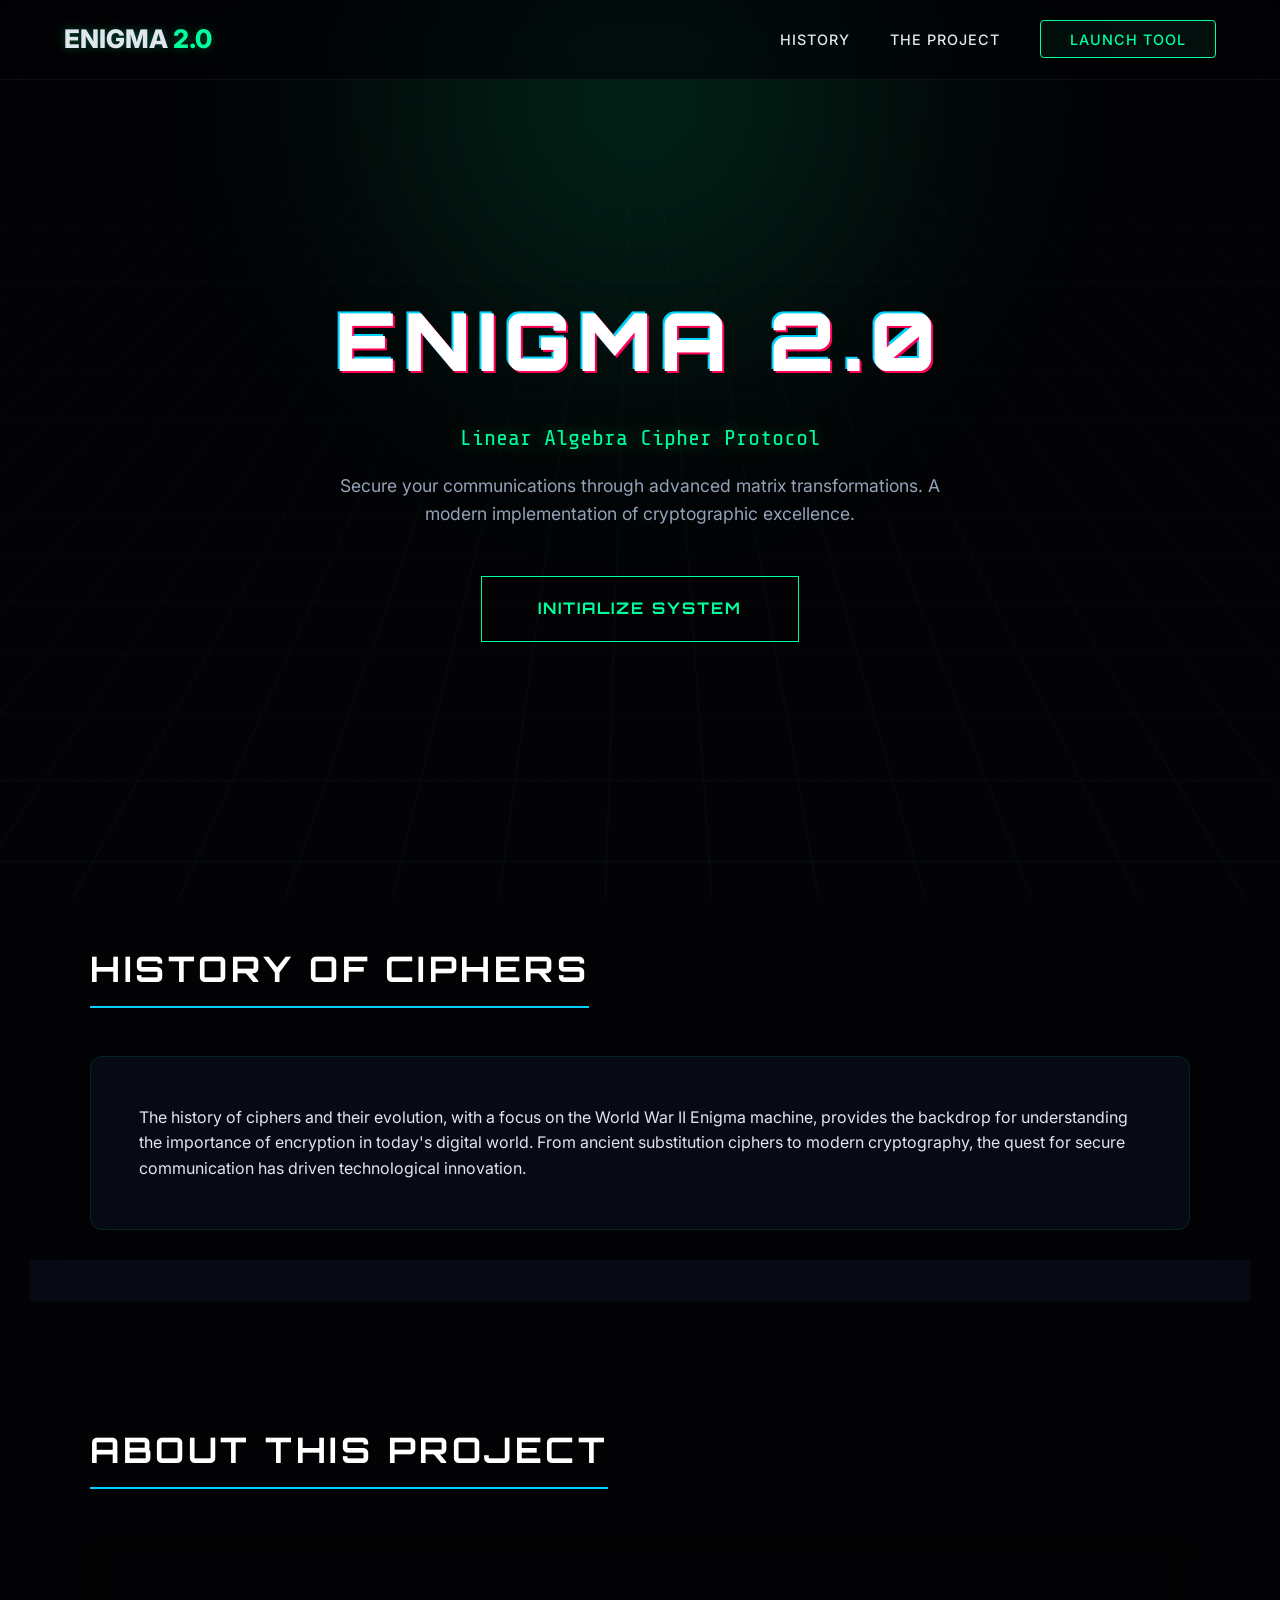
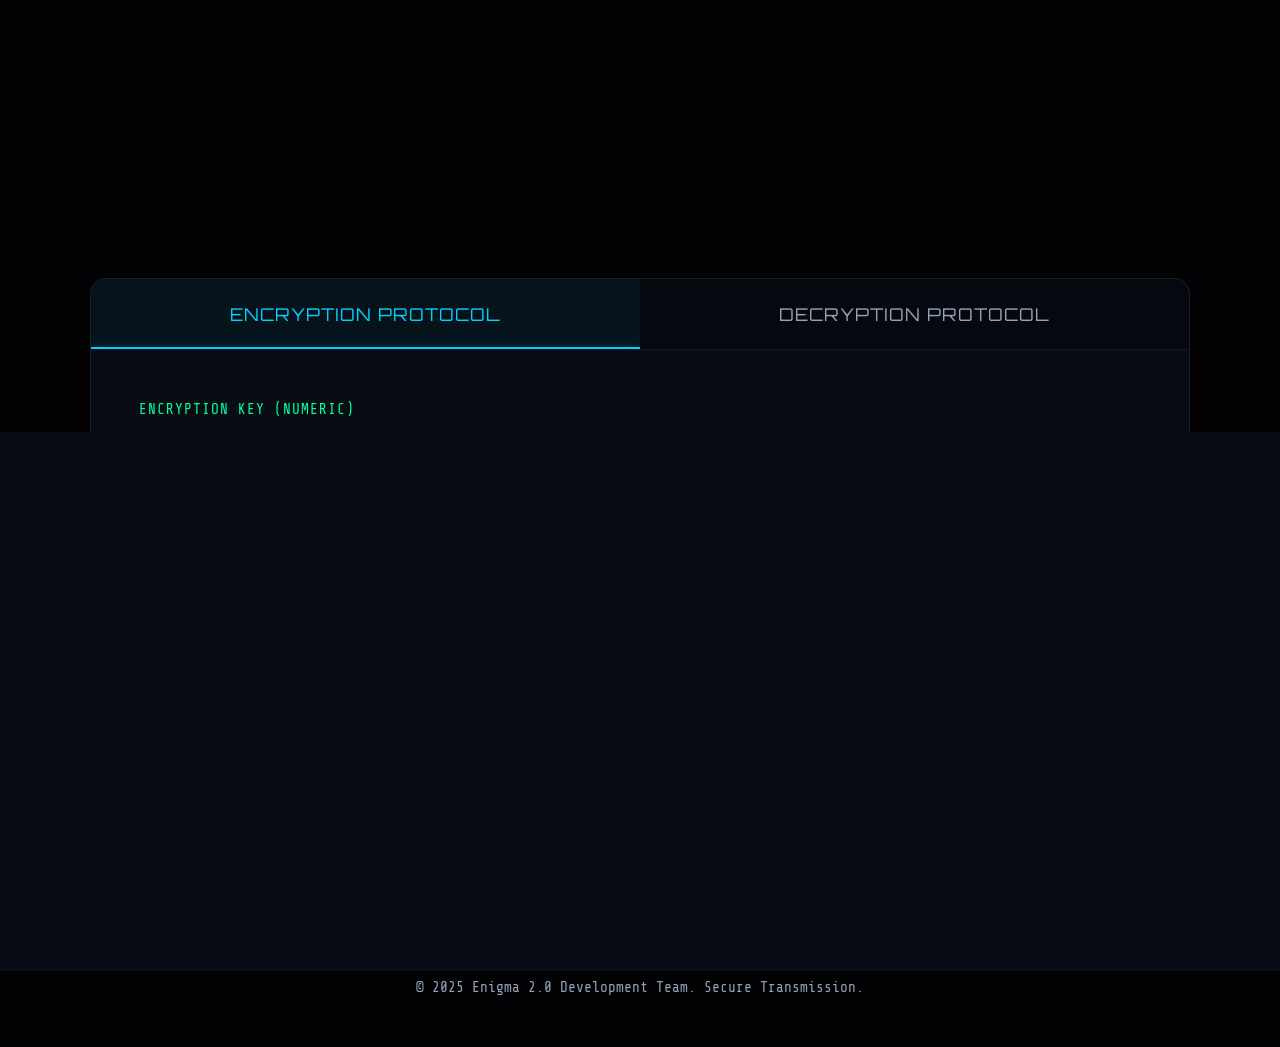
<file: index.html>
<!DOCTYPE html>
<html lang="en">

<head>
    <meta charset="UTF-8">
    <meta name="viewport" content="width=device-width, initial-scale=1.0">
    <title>Enigma 2.0 | Advanced Encryption</title>
    <meta name="description"
        content="Enigma 2.0 - A modern cipher tool based on linear algebra and matrix transformations for secure communications.">
    <link rel="preconnect" href="https://fonts.googleapis.com">
    <link rel="preconnect" href="https://fonts.gstatic.com" crossorigin>
    <link
        href="https://fonts.googleapis.com/css2?family=Orbitron:wght@400;500;700;900&family=Share+Tech+Mono&family=Inter:wght@300;400;600&display=swap"
        rel="stylesheet">
    <link rel="stylesheet" href="static/style.css">
</head>

<body>
    <div class="background-effects">
        <div class="glow-orb"></div>
        <div class="grid-lines"></div>
    </div>

    <nav class="navbar">
        <div class="logo">ENIGMA <span class="accent">2.0</span></div>
        <ul class="nav-links">
            <li><a href="#about">HISTORY</a></li>
            <li><a href="#project">THE PROJECT</a></li>
            <li><a href="#tool" class="cta-btn">LAUNCH TOOL</a></li>
        </ul>
    </nav>

    <header class="hero">
        <div class="hero-content">
            <h1 class="glitch" data-text="ENIGMA 2.0">ENIGMA 2.0</h1>
            <p class="subtitle">Linear Algebra Cipher Protocol</p>
            <p class="description">Secure your communications through advanced matrix transformations. A modern
                implementation of cryptographic excellence.</p>
            <a href="#tool" class="start-btn">INITIALIZE SYSTEM</a>
        </div>
    </header>

    <main>
        <section id="about" class="section">
            <div class="container">
                <h2>History of Ciphers</h2>
                <div class="card">
                    <p>The history of ciphers and their evolution, with a focus on the World War II Enigma machine,
                        provides the backdrop for understanding the importance of encryption in today's digital world.
                        From ancient substitution ciphers to modern cryptography, the quest for secure communication has
                        driven technological innovation.</p>
                </div>
            </div>
        </section>

        <section id="project" class="section">
            <div class="container">
                <h2>About This Project</h2>
                <div class="card">
                    <p>This project explores the development of "Enigma 2.0," a ciphering tool based on linear algebra
                        that employs matrix transformations to encode and decode messages. It simplifies complex
                        mathematical operations into an accessible, user-friendly interface.</p>
                </div>
            </div>
        </section>

        <section id="tool" class="section tool-section">
            <div class="container">
                <div class="tool-container">
                    <div class="tabs">
                        <button class="tab-btn active" onclick="switchTab('encrypt')">ENCRYPTION PROTOCOL</button>
                        <button class="tab-btn" onclick="switchTab('decrypt')">DECRYPTION PROTOCOL</button>
                    </div>

                    <div id="encrypt-panel" class="panel active">
                        <div class="input-group">
                            <label for="enc-key">ENCRYPTION KEY (NUMERIC)</label>
                            <input type="number" id="enc-key" placeholder="Enter a secret number (e.g., 5)"
                                class="cyber-input">
                        </div>
                        <div class="input-group">
                            <label for="enc-message">MESSAGE DATA</label>
                            <textarea id="enc-message" placeholder="Enter message content here..."
                                class="cyber-input"></textarea>
                        </div>
                        <button onclick="encrypt()" class="action-btn">ENCRYPT DATA</button>

                        <div class="result-area hidden" id="enc-result">
                            <div class="output-block">
                                <h4>ENCRYPTED OUTPUT STREAM:</h4>
                                <div class="code-box" id="enc-output-text"></div>
                                <button class="copy-btn" onclick="copyToClipboard('enc-output-text')">COPY TO
                                    CLIPBOARD</button>
                            </div>
                            <div class="output-block">
                                <h4>H-VECTOR VALUES (REQUIRED FOR DECRYPTION):</h4>
                                <div class="code-box" id="enc-output-h"></div>
                                <button class="copy-btn" onclick="copyToClipboard('enc-output-h')">COPY TO
                                    CLIPBOARD</button>
                            </div>
                        </div>
                    </div>

                    <div id="decrypt-panel" class="panel">
                        <div class="input-group">
                            <label for="dec-key">DECRYPTION KEY</label>
                            <input type="number" id="dec-key" placeholder="Enter the source encryption key"
                                class="cyber-input">
                        </div>
                        <div class="input-group">
                            <label for="dec-text">ENCRYPTED DATA</label>
                            <textarea id="dec-text" placeholder="Paste encrypted string..."
                                class="cyber-input"></textarea>
                        </div>
                        <div class="input-group">
                            <label for="dec-h">H-VECTOR VALUES</label>
                            <input type="text" id="dec-h" placeholder="Paste H values (e.g., 0 0 1)"
                                class="cyber-input">
                        </div>
                        <button onclick="decrypt()" class="action-btn">DECRYPT DATA</button>

                        <div class="result-area hidden" id="dec-result">
                            <div class="output-block">
                                <h4>DECRYPTED MESSAGE CONTENT:</h4>
                                <div class="code-box" id="dec-output-text"></div>
                            </div>
                        </div>
                    </div>
                </div>
            </div>
        </section>
    </main>

    <footer>
        <p>&copy; 2025 Enigma 2.0 Development Team. Secure Transmission.</p>
    </footer>

    <script src="cipher.js"></script>
    <script>
        function switchTab(mode) {
            document.querySelectorAll('.tab-btn').forEach(b => b.classList.remove('active'));
            document.querySelectorAll('.panel').forEach(p => p.classList.remove('active'));

            if (mode === 'encrypt') {
                document.querySelector('.tab-btn:first-child').classList.add('active');
                document.getElementById('encrypt-panel').classList.add('active');
            } else {
                document.querySelector('.tab-btn:last-child').classList.add('active');
                document.getElementById('decrypt-panel').classList.add('active');
            }
        }

        function encrypt() {
            const key = parseInt(document.getElementById('enc-key').value);
            const message = document.getElementById('enc-message').value;

            if (!key && key !== 0 || !message) {
                alert('Please fill in all fields');
                return;
            }

            const btn = document.querySelector('#encrypt-panel .action-btn');
            const originalText = btn.innerText;
            btn.innerText = 'PROCESSING...';
            btn.disabled = true;

            try {
                // Call local cipher function instead of API
                const result = encryptMessage(key, message);

                document.getElementById('enc-result').classList.remove('hidden');
                document.getElementById('enc-output-text').innerText = result.encrypted;
                document.getElementById('enc-output-h').innerText = result.hValues.join(' ');
            } catch (e) {
                alert('Encryption failed: ' + e.message);
            } finally {
                btn.innerText = originalText;
                btn.disabled = false;
            }
        }

        function decrypt() {
            const key = parseInt(document.getElementById('dec-key').value);
            const encrypted_text = document.getElementById('dec-text').value;
            const h_values = document.getElementById('dec-h').value;

            if (!key && key !== 0 || !encrypted_text || !h_values) {
                alert('Please fill in all fields');
                return;
            }

            const btn = document.querySelector('#decrypt-panel .action-btn');
            const originalText = btn.innerText;
            btn.innerText = 'PROCESSING...';
            btn.disabled = true;

            try {
                // Call local cipher function instead of API
                const decrypted = decryptMessage(key, encrypted_text, h_values);

                document.getElementById('dec-result').classList.remove('hidden');
                document.getElementById('dec-output-text').innerText = decrypted;
            } catch (e) {
                alert('Decryption failed: ' + e.message);
            } finally {
                btn.innerText = originalText;
                btn.disabled = false;
            }
        }

        function copyToClipboard(elementId) {
            const text = document.getElementById(elementId).innerText;
            navigator.clipboard.writeText(text);
            const btn = document.querySelector(`button[onclick="copyToClipboard('${elementId}')"]`);
            const originalText = btn.innerText;
            btn.innerText = 'COPIED!';
            setTimeout(() => btn.innerText = originalText, 2000);
        }
    </script>
</body>

</html>
</file>
<file: static/style.css>
:root {
    --bg-color: #030305;
    --card-bg: rgba(10, 15, 30, 0.6);
    --card-border: 1px solid rgba(0, 255, 157, 0.1);
    --primary-color: #00ff9d;
    /* Cyan/Green Neon */
    --secondary-color: #00d2ff;
    /* Electric Blue */
    --accent-color: #ff0055;
    /* Cyber Pink */
    --text-color: #e0e6ed;
    --text-muted: #94a3b8;
    --glow-primary: 0 0 15px rgba(0, 255, 157, 0.4);
    --glow-secondary: 0 0 15px rgba(0, 210, 255, 0.4);

    --font-heading: 'Orbitron', 'Segoe UI', sans-serif;
    --font-mono: 'Share Tech Mono', 'Courier New', monospace;
    --font-body: 'Inter', system-ui, sans-serif;

    --transition: all 0.3s cubic-bezier(0.4, 0, 0.2, 1);
}

* {
    margin: 0;
    padding: 0;
    box-sizing: border-box;
    scrollbar-width: thin;
    scrollbar-color: var(--primary-color) var(--bg-color);
}

body {
    background-color: var(--bg-color);
    color: var(--text-color);
    font-family: var(--font-body);
    line-height: 1.6;
    overflow-x: hidden;
    min-height: 100vh;
}

/* --- Background & Effects --- */
.background-effects {
    position: fixed;
    top: 0;
    left: 0;
    width: 100vw;
    height: 100vh;
    z-index: -1;
    overflow: hidden;
    pointer-events: none;
}

.glow-orb {
    position: absolute;
    top: -300px;
    left: 50%;
    transform: translateX(-50%);
    width: 800px;
    height: 800px;
    background: radial-gradient(circle, rgba(0, 255, 157, 0.15) 0%, transparent 70%);
    filter: blur(80px);
    animation: pulseOrb 8s infinite alternate;
}

.grid-lines {
    position: absolute;
    width: 200%;
    height: 200%;
    top: -50%;
    left: -50%;
    background-image:
        linear-gradient(rgba(0, 210, 255, 0.03) 1px, transparent 1px),
        linear-gradient(90deg, rgba(0, 210, 255, 0.03) 1px, transparent 1px);
    background-size: 60px 60px;
    transform: perspective(1000px) rotateX(60deg);
    animation: gridMove 20s linear infinite;
}

@keyframes gridMove {
    0% {
        transform: perspective(1000px) rotateX(60deg) translateY(0);
    }

    100% {
        transform: perspective(1000px) rotateX(60deg) translateY(60px);
    }
}

@keyframes pulseOrb {
    0% {
        opacity: 0.5;
        transform: translateX(-50%) scale(1);
    }

    100% {
        opacity: 0.8;
        transform: translateX(-50%) scale(1.1);
    }
}

/* --- Typography --- */
h1,
h2,
h3 {
    font-family: var(--font-heading);
    text-transform: uppercase;
    letter-spacing: 0.1em;
    color: #fff;
}

a {
    text-decoration: none;
    color: inherit;
    transition: var(--transition);
}

/* --- Navbar --- */
.navbar {
    display: flex;
    justify-content: space-between;
    align-items: center;
    padding: 1.2rem 5%;
    background: rgba(3, 3, 5, 0.6);
    backdrop-filter: blur(12px);
    border-bottom: 1px solid rgba(255, 255, 255, 0.05);
    position: sticky;
    top: 0;
    z-index: 1000;
}

.logo {
    font-size: 1.6rem;
    font-weight: 800;
    text-shadow: 0 0 10px rgba(0, 255, 157, 0.3);
}

.accent {
    color: var(--primary-color);
}

.nav-links {
    list-style: none;
    display: flex;
    gap: 2.5rem;
    align-items: center;
}

.nav-links a {
    font-size: 0.9rem;
    font-weight: 500;
    letter-spacing: 1px;
    position: relative;
    color: var(--text-color);
}

.nav-links a::after {
    content: '';
    position: absolute;
    bottom: -5px;
    left: 0;
    width: 0;
    height: 2px;
    background: var(--primary-color);
    transition: var(--transition);
    box-shadow: var(--glow-primary);
}

.nav-links a:hover {
    color: #fff;
}

.nav-links a:hover::after {
    width: 100%;
}

.cta-btn {
    border: 1px solid var(--primary-color);
    padding: 0.6rem 1.8rem;
    border-radius: 4px;
    /* Slightly rounded for modern feel */
    color: var(--primary-color) !important;
    background: rgba(0, 255, 157, 0.05);
}

.cta-btn:hover {
    background: var(--primary-color) !important;
    color: #000 !important;
    box-shadow: 0 0 20px rgba(0, 255, 157, 0.6);
}

.cta-btn::after {
    display: none;
}

/* --- Hero Section --- */
.hero {
    min-height: 85vh;
    display: flex;
    flex-direction: column;
    justify-content: center;
    align-items: center;
    text-align: center;
    padding: 2rem;
    position: relative;
}

.hero h1.glitch {
    font-size: 5rem;
    font-weight: 900;
    margin-bottom: 1rem;
    position: relative;
    text-shadow: 2px 2px var(--accent-color), -2px -2px var(--secondary-color);
    animation: glitchSkew 3s infinite linear alternate-reverse;
}

@keyframes glitchSkew {
    0% {
        transform: skew(0deg);
    }

    2% {
        transform: skew(0deg);
    }

    4% {
        transform: skew(10deg);
    }

    6% {
        transform: skew(-5deg);
    }

    8% {
        transform: skew(0deg);
    }

    100% {
        transform: skew(0deg);
    }
}

.subtitle {
    font-family: var(--font-mono);
    color: var(--primary-color);
    font-size: 1.4rem;
    margin-bottom: 1rem;
    text-shadow: var(--glow-primary);
}

.description {
    max-width: 650px;
    margin: 0 auto 3rem auto;
    font-size: 1.1rem;
    color: var(--text-muted);
}

.start-btn {
    position: relative;
    display: inline-block;
    padding: 1.2rem 3.5rem;
    background: transparent;
    border: 1px solid var(--primary-color);
    color: var(--primary-color);
    font-family: var(--font-heading);
    font-weight: 700;
    letter-spacing: 2px;
    text-transform: uppercase;
    font-size: 1rem;
    overflow: hidden;
    transition: var(--transition);
}

.start-btn::before {
    content: '';
    position: absolute;
    top: 0;
    left: -100%;
    width: 100%;
    height: 100%;
    background: var(--primary-color);
    transition: var(--transition);
    z-index: -1;
}

.start-btn:hover {
    color: #000;
    box-shadow: 0 0 40px rgba(0, 255, 157, 0.4);
}

.start-btn:hover::before {
    left: 0;
}

/* --- Sections Common --- */
.section {
    padding: 6rem 5%;
}

.container {
    max-width: 1100px;
    margin: 0 auto;
}

.section h2 {
    font-size: 2.2rem;
    margin-bottom: 3rem;
    display: inline-block;
    border-bottom: 2px solid var(--secondary-color);
    padding-bottom: 0.5rem;
}

.card {
    background: var(--card-bg);
    padding: 3rem;
    border: var(--card-border);
    backdrop-filter: blur(10px);
    border-radius: 12px;
    box-shadow: 0 10px 40px rgba(0, 0, 0, 0.3);
    transition: var(--transition);
}

.card:hover {
    transform: translateY(-5px);
    border-color: rgba(0, 255, 157, 0.4);
    box-shadow: 0 15px 50px rgba(0, 0, 0, 0.5), 0 0 20px rgba(0, 255, 157, 0.1);
}

/* --- Tool Interface --- */
.tool-section {
    position: relative;
}

.tool-container {
    background: rgba(10, 15, 25, 0.85);
    /* Darker, more solid for better contrast */
    border: 1px solid rgba(255, 255, 255, 0.08);
    border-radius: 16px;
    overflow: hidden;
    backdrop-filter: blur(20px);
    box-shadow: 0 20px 80px rgba(0, 0, 0, 0.6);
}

.tabs {
    display: flex;
    background: rgba(0, 0, 0, 0.3);
    border-bottom: 1px solid rgba(255, 255, 255, 0.05);
}

.tab-btn {
    flex: 1;
    padding: 1.5rem;
    background: transparent;
    border: none;
    color: var(--text-muted);
    font-family: var(--font-heading);
    font-size: 1.1rem;
    letter-spacing: 1px;
    cursor: pointer;
    transition: var(--transition);
    position: relative;
    overflow: hidden;
}

.tab-btn:hover {
    color: #fff;
    background: rgba(255, 255, 255, 0.03);
}

.tab-btn.active {
    color: var(--secondary-color);
    background: rgba(0, 210, 255, 0.05);
}

.tab-btn.active::after {
    content: '';
    position: absolute;
    bottom: 0;
    left: 0;
    width: 100%;
    height: 2px;
    background: var(--secondary-color);
    box-shadow: var(--glow-secondary);
}

.panel {
    display: none;
    padding: 3rem;
    animation: slideUp 0.6s cubic-bezier(0.2, 0.8, 0.2, 1);
}

.panel.active {
    display: block;
}

@keyframes slideUp {
    from {
        opacity: 0;
        transform: translateY(20px);
    }

    to {
        opacity: 1;
        transform: translateY(0);
    }
}

/* Form Elements */
.input-group {
    margin-bottom: 2rem;
    position: relative;
}

.input-group label {
    display: block;
    margin-bottom: 0.8rem;
    font-family: var(--font-mono);
    color: var(--primary-color);
    font-size: 0.9rem;
    letter-spacing: 1px;
}

.cyber-input {
    width: 100%;
    padding: 1.2rem;
    background: rgba(0, 0, 0, 0.4);
    border: 1px solid rgba(255, 255, 255, 0.1);
    border-radius: 6px;
    color: #fff;
    font-family: var(--font-mono);
    font-size: 1rem;
    transition: var(--transition);
    box-shadow: inset 0 2px 4px rgba(0, 0, 0, 0.5);
}

.cyber-input:focus {
    outline: none;
    border-color: var(--secondary-color);
    box-shadow: 0 0 15px rgba(0, 210, 255, 0.2), inset 0 2px 4px rgba(0, 0, 0, 0.5);
    background: rgba(0, 20, 40, 0.6);
}

.cyber-input::placeholder {
    color: rgba(255, 255, 255, 0.2);
}

textarea.cyber-input {
    min-height: 120px;
    resize: vertical;
}

.action-btn {
    width: 100%;
    padding: 1.2rem;
    background: linear-gradient(135deg, var(--secondary-color), var(--primary-color));
    border: none;
    border-radius: 6px;
    color: #000;
    font-family: var(--font-heading);
    font-weight: 800;
    font-size: 1.2rem;
    text-transform: uppercase;
    cursor: pointer;
    transition: var(--transition);
    box-shadow: 0 4px 20px rgba(0, 220, 255, 0.3);
}

.action-btn:hover {
    transform: translateY(-2px);
    box-shadow: 0 8px 30px rgba(0, 220, 255, 0.5);
    filter: brightness(1.1);
}

/* Results Area */
.result-area {
    margin-top: 3rem;
    padding-top: 2rem;
    border-top: 1px dashed rgba(255, 255, 255, 0.1);
}

.output-block {
    margin-bottom: 2rem;
}

.output-block h4 {
    margin-bottom: 1rem;
    font-family: var(--font-mono);
    color: var(--text-muted);
    font-size: 0.9rem;
}

.code-box {
    background: #05080f;
    padding: 1.5rem;
    border: 1px solid var(--secondary-color);
    border-left: 4px solid var(--secondary-color);
    border-radius: 0 6px 6px 0;
    color: var(--primary-color);
    font-family: var(--font-mono);
    font-size: 1.1rem;
    box-shadow: inset 0 0 20px rgba(0, 0, 0, 0.8);
    position: relative;
    word-wrap: break-word;
}

.copy-btn {
    background: transparent;
    border: 1px solid rgba(255, 255, 255, 0.2);
    color: var(--text-muted);
    padding: 0.4rem 1rem;
    font-size: 0.8rem;
    margin-top: 10px;
    border-radius: 4px;
    cursor: pointer;
    transition: var(--transition);
    font-family: var(--font-mono);
}

.copy-btn:hover {
    border-color: var(--primary-color);
    color: var(--primary-color);
    background: rgba(0, 255, 157, 0.05);
}

.hidden {
    display: none !important;
}

/* --- Footer --- */
footer {
    text-align: center;
    padding: 3rem 0;
    color: var(--text-muted);
    font-family: var(--font-mono);
    font-size: 0.9rem;
    border-top: 1px solid rgba(255, 255, 255, 0.05);
    background: #020204;
}

/* Responsive */
@media (max-width: 768px) {
    .hero h1.glitch {
        font-size: 3rem;
    }

    .navbar {
        flex-direction: column;
        gap: 1rem;
    }

    .nav-links {
        gap: 1.5rem;
    }

    .section {
        padding: 4rem 5%;
    }
}
</file>
